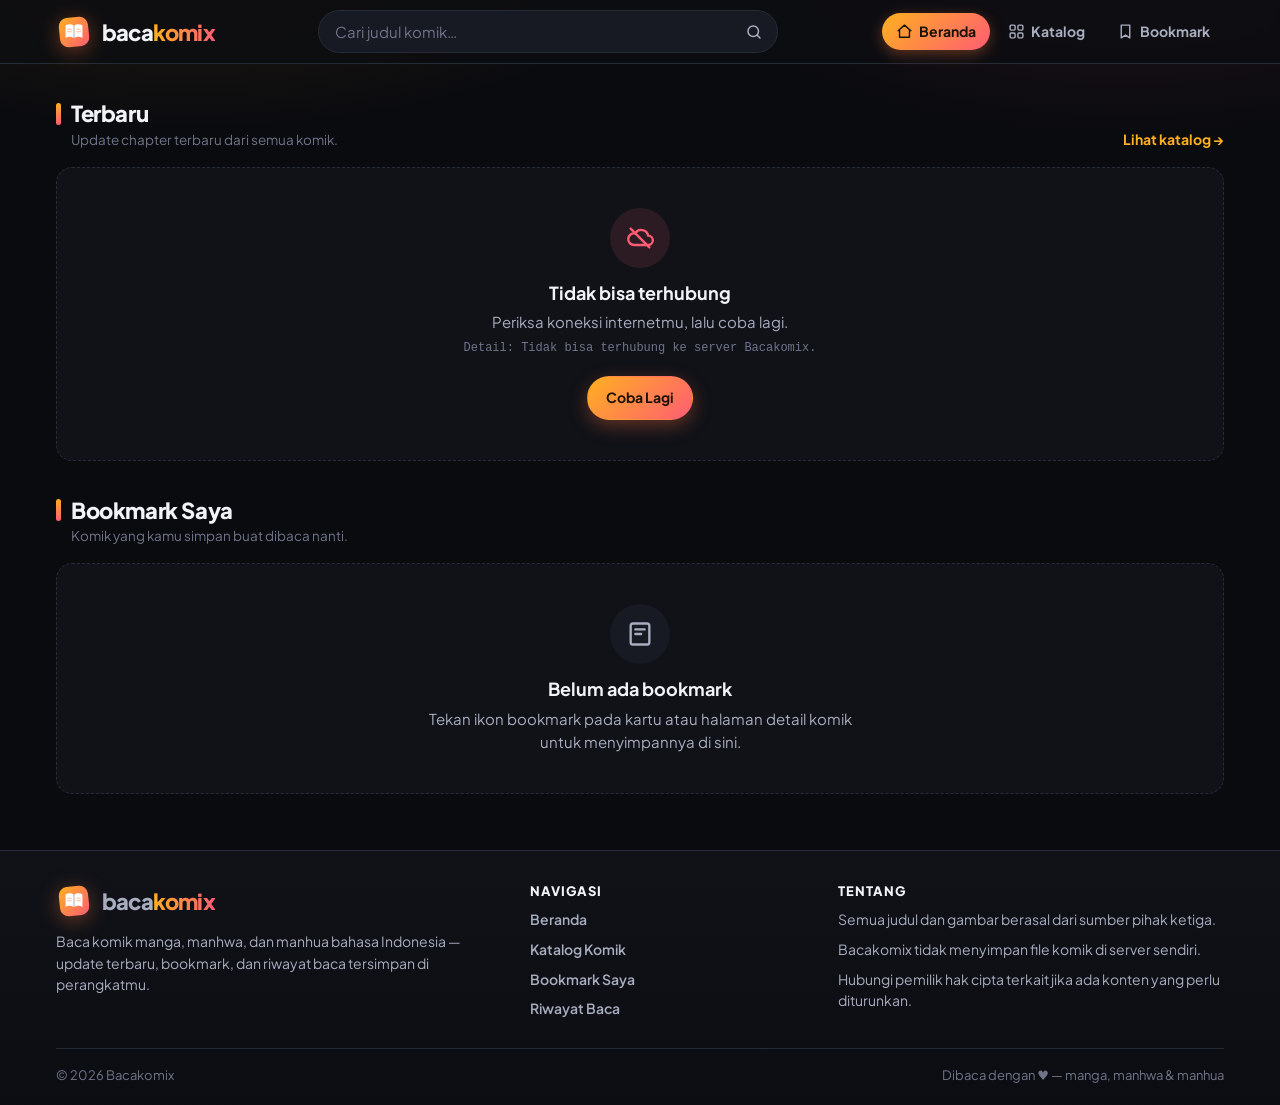
<file: index.html>
<!doctype html>
<html lang="id">
<head>
  <meta charset="utf-8">
  <meta name="viewport" content="width=device-width, initial-scale=1, viewport-fit=cover">
  <meta name="theme-color" content="#0a0b0f">
  <meta name="description" content="Bacakomix — baca komik manga, manhwa, dan manhua bahasa Indonesia terbaru.">
  <meta property="og:title" content="Bacakomix — Baca Komik Bahasa Indonesia">
  <meta property="og:description" content="Baca komik manga, manhwa, dan manhua bahasa Indonesia terbaru.">
  <meta property="og:type" content="website">
  <title>Bacakomix — Baca Komik Bahasa Indonesia</title>
  <link rel="icon" href="assets/img/favicon.svg" type="image/svg+xml">
  <link rel="preconnect" href="https://fonts.googleapis.com">
  <link rel="preconnect" href="https://fonts.gstatic.com" crossorigin>
  <link href="https://fonts.googleapis.com/css2?family=Plus+Jakarta+Sans:wght@400;600;700;800&display=swap" rel="stylesheet">
  <link rel="stylesheet" href="assets/css/style.css">
</head>
<body>
  <header id="site-header"></header>

  <main class="container">
    <section class="hero" id="hero" aria-label="Komik pilihan">
      <div class="hero-skeleton skeleton"></div>
    </section>

    <section class="section" id="continue-section" hidden>
      <div class="section-head">
        <h2 class="section-title">Lanjutkan Membaca</h2>
      </div>
      <div class="rail" id="continue-list"></div>
    </section>

    <section class="section" id="latest-section">
      <div class="section-head">
        <div>
          <h2 class="section-title">Terbaru</h2>
          <p class="section-sub">Update chapter terbaru dari semua komik.</p>
        </div>
        <a class="section-link" href="browse.html">Lihat katalog →</a>
      </div>
      <div class="grid" id="latest-grid" aria-live="polite"></div>
      <div class="load-more-wrap" id="load-more-wrap" hidden>
        <button type="button" class="btn btn-ghost" id="load-more">Muat Lebih</button>
      </div>
    </section>

    <section class="section" id="bookmark">
      <div class="section-head">
        <div>
          <h2 class="section-title">Bookmark Saya</h2>
          <p class="section-sub">Komik yang kamu simpan buat dibaca nanti.</p>
        </div>
        <a class="section-link" href="browse.html?tab=bookmark" id="bookmark-all" hidden>Lihat semua →</a>
      </div>
      <div id="bookmark-list"></div>
    </section>
  </main>

  <footer id="site-footer"></footer>

  <script src="assets/js/api.js"></script>
  <script src="assets/js/common.js"></script>
  <script src="assets/js/home.js"></script>
</body>
</html>
</file>
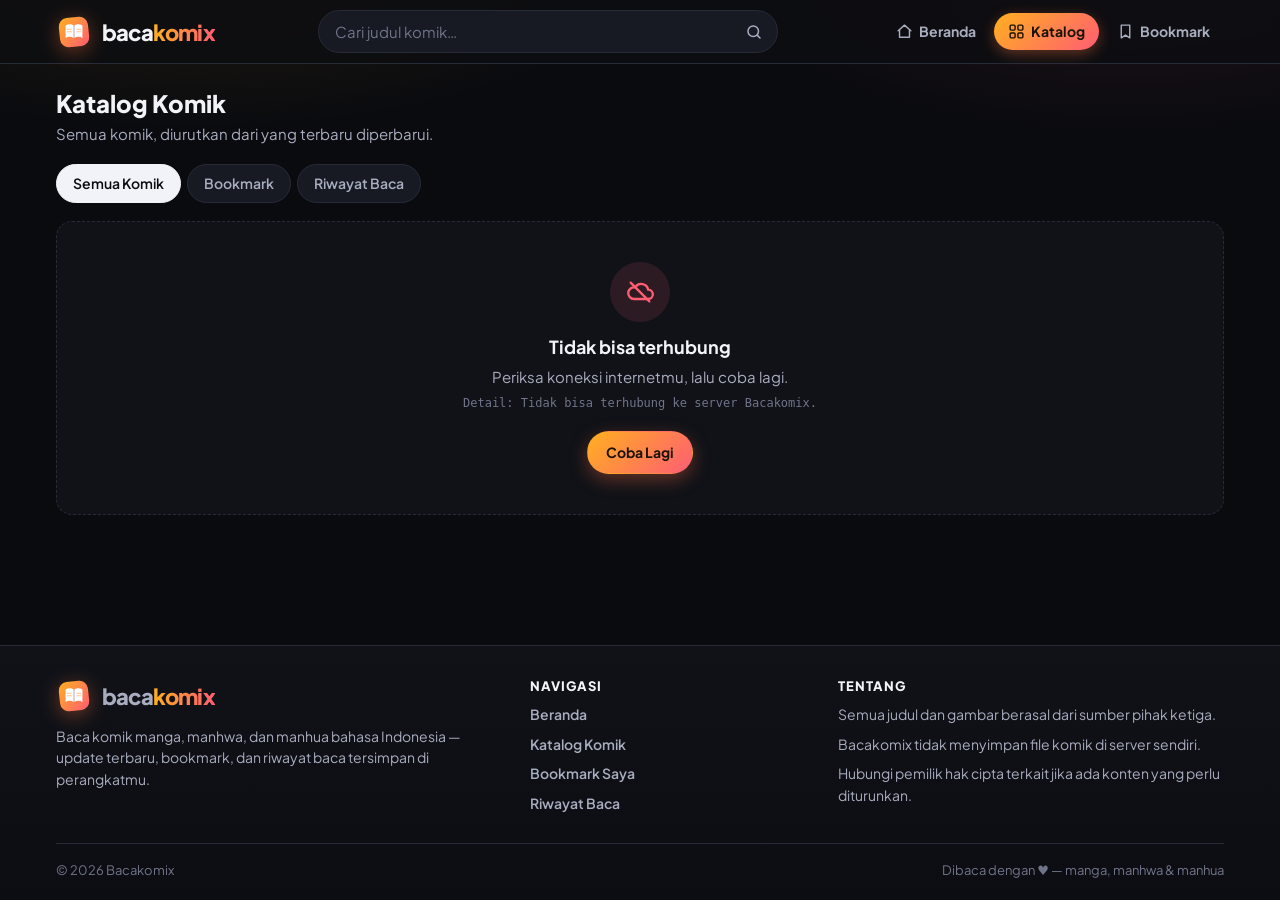
<file: browse.html>
<!doctype html>
<html lang="id">
<head>
  <meta charset="utf-8">
  <meta name="viewport" content="width=device-width, initial-scale=1, viewport-fit=cover">
  <meta name="theme-color" content="#0a0b0f">
  <meta name="description" content="Katalog komik Bacakomix — jelajahi dan cari manga, manhwa, dan manhua.">
  <title>Katalog — Bacakomix</title>
  <link rel="icon" href="assets/img/favicon.svg" type="image/svg+xml">
  <link rel="preconnect" href="https://fonts.googleapis.com">
  <link rel="preconnect" href="https://fonts.gstatic.com" crossorigin>
  <link href="https://fonts.googleapis.com/css2?family=Plus+Jakarta+Sans:wght@400;600;700;800&display=swap" rel="stylesheet">
  <link rel="stylesheet" href="assets/css/style.css">
</head>
<body>
  <header id="site-header"></header>

  <main class="container">
    <div class="page-head">
      <h1 id="page-title">Katalog Komik</h1>
      <p id="page-subtitle">Semua komik, diurutkan dari yang terbaru diperbarui.</p>
    </div>

    <nav class="tabs" id="tabs" aria-label="Tampilan katalog"></nav>

    <div class="grid" id="grid" aria-live="polite"></div>
    <div id="pagination"></div>
  </main>

  <footer id="site-footer"></footer>

  <script src="assets/js/api.js"></script>
  <script src="assets/js/common.js"></script>
  <script src="assets/js/browse.js"></script>
</body>
</html>
</file>
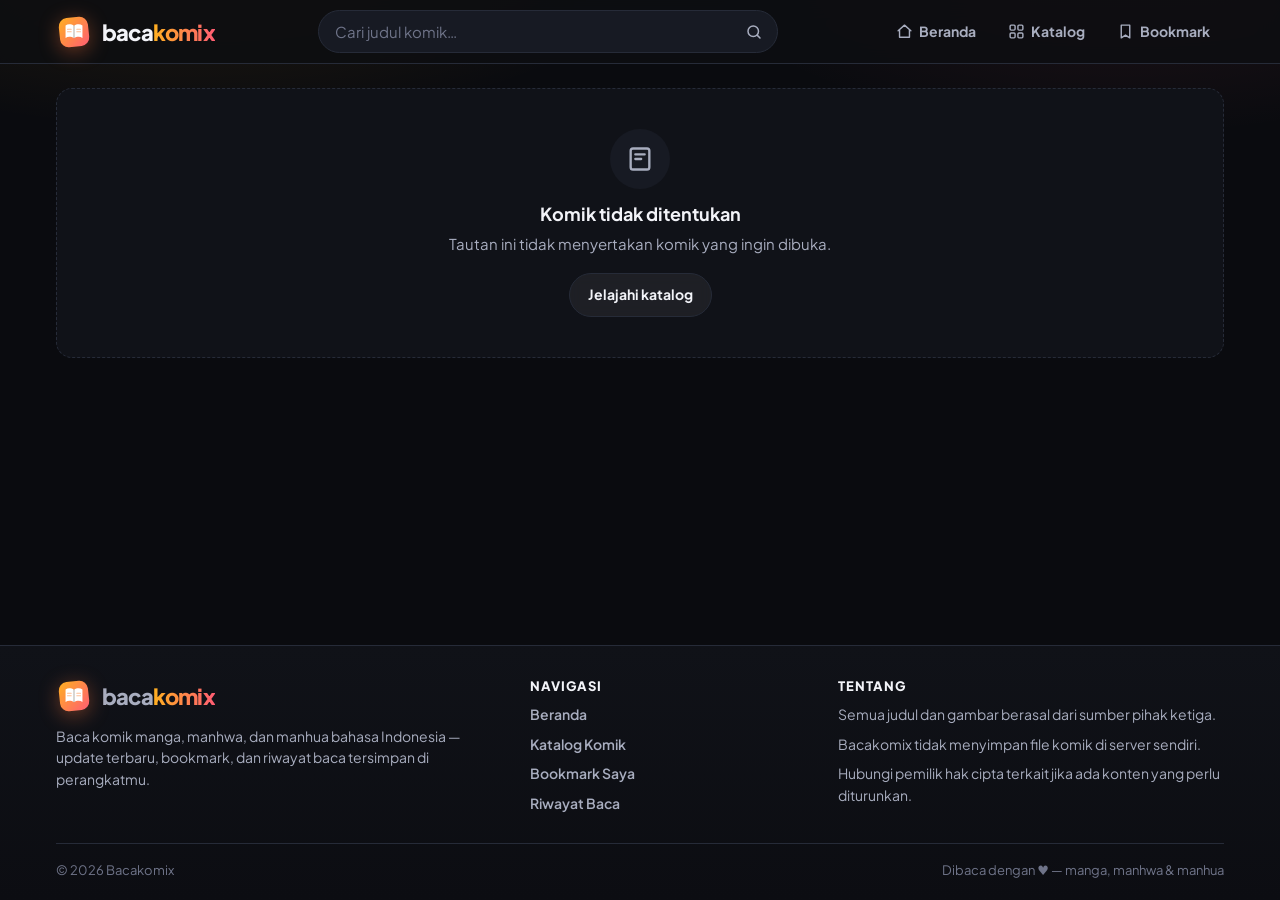
<file: detail.html>
<!doctype html>
<html lang="id">
<head>
  <meta charset="utf-8">
  <meta name="viewport" content="width=device-width, initial-scale=1, viewport-fit=cover">
  <meta name="theme-color" content="#0a0b0f">
  <title>Detail Komik — Bacakomix</title>
  <link rel="icon" href="assets/img/favicon.svg" type="image/svg+xml">
  <link rel="preconnect" href="https://fonts.googleapis.com">
  <link rel="preconnect" href="https://fonts.gstatic.com" crossorigin>
  <link href="https://fonts.googleapis.com/css2?family=Plus+Jakarta+Sans:wght@400;600;700;800&display=swap" rel="stylesheet">
  <link rel="stylesheet" href="assets/css/style.css">
</head>
<body>
  <header id="site-header"></header>

  <main>
    <div id="detail">
      <div class="container"><div class="loading-block"><div class="spinner"></div><span>Memuat detail komik…</span></div></div>
    </div>

    <div class="container" id="detail-body" hidden>
      <section class="section" aria-labelledby="synopsis-title">
        <div class="section-head"><h2 class="section-title" id="synopsis-title">Sinopsis</h2></div>
        <p class="synopsis clamped" id="synopsis"></p>
        <button type="button" class="link-btn" id="synopsis-toggle" hidden>Selengkapnya</button>
      </section>

      <section class="section" aria-labelledby="chapters-title">
        <div class="section-head">
          <h2 class="section-title" id="chapters-title">Daftar Chapter</h2>
          <span class="muted" id="chapter-count"></span>
        </div>
        <div class="chapter-tools" id="chapter-tools" hidden>
          <label class="sr-only" for="chapter-filter">Cari nomor chapter</label>
          <input type="search" class="chapter-filter" id="chapter-filter" placeholder="Cari nomor chapter…" inputmode="decimal">
          <button type="button" class="btn btn-ghost btn-sm" id="sort-toggle" aria-label="Ubah urutan chapter"></button>
        </div>
        <div id="chapters">
          <div class="loading-block"><div class="spinner"></div><span>Memuat daftar chapter…</span></div>
        </div>
      </section>
    </div>
  </main>

  <footer id="site-footer"></footer>

  <script src="assets/js/api.js"></script>
  <script src="assets/js/common.js"></script>
  <script src="assets/js/detail.js"></script>
</body>
</html>
</file>
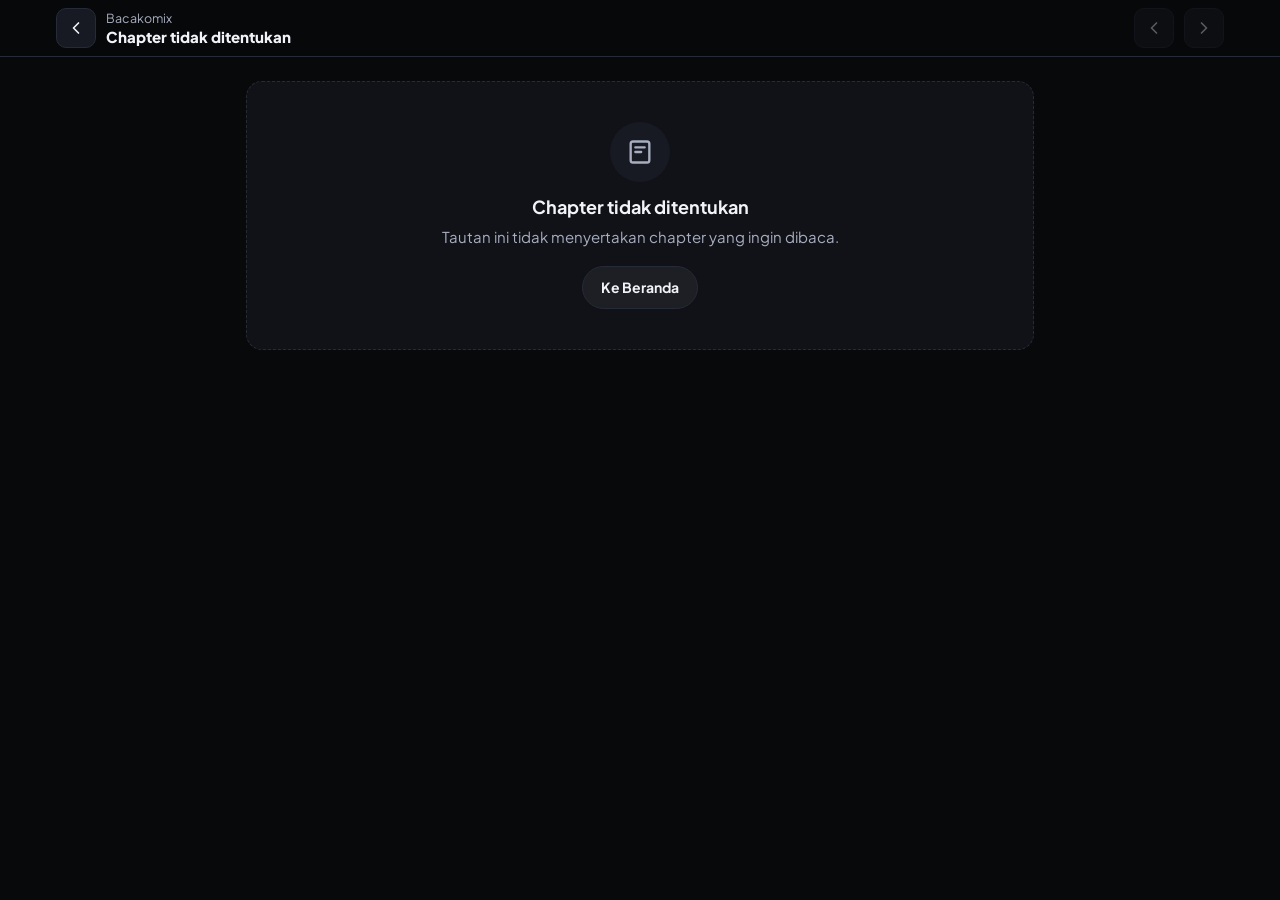
<file: reader.html>
<!doctype html>
<html lang="id">
<head>
  <meta charset="utf-8">
  <meta name="viewport" content="width=device-width, initial-scale=1, viewport-fit=cover">
  <meta name="theme-color" content="#0a0b0f">
  <title>Baca Komik — Bacakomix</title>
  <link rel="icon" href="assets/img/favicon.svg" type="image/svg+xml">
  <link rel="preconnect" href="https://fonts.googleapis.com">
  <link rel="preconnect" href="https://fonts.gstatic.com" crossorigin>
  <link href="https://fonts.googleapis.com/css2?family=Plus+Jakarta+Sans:wght@400;600;700;800&display=swap" rel="stylesheet">
  <link rel="stylesheet" href="assets/css/style.css">
</head>
<body class="reader-page">
  <header class="reader-bar" id="reader-bar">
    <div class="container reader-bar-inner">
      <a class="icon-btn" id="back-btn" href="index.html" aria-label="Kembali ke detail komik" title="Kembali ke detail">
        <svg viewBox="0 0 24 24" aria-hidden="true"><path d="m15 18-6-6 6-6"/></svg>
      </a>
      <div class="reader-titles">
        <a class="reader-manga" id="reader-manga" href="index.html">Bacakomix</a>
        <h1 class="reader-chapter" id="reader-chapter">Memuat chapter…</h1>
      </div>
      <label class="sr-only" for="chapter-select">Pilih chapter</label>
      <select class="reader-select" id="chapter-select" hidden></select>
      <a class="icon-btn disabled" id="prev-top" href="#" aria-label="Chapter sebelumnya" title="Chapter sebelumnya" aria-disabled="true">
        <svg viewBox="0 0 24 24" aria-hidden="true"><path d="m15 18-6-6 6-6"/></svg>
      </a>
      <a class="icon-btn disabled" id="next-top" href="#" aria-label="Chapter berikutnya" title="Chapter berikutnya" aria-disabled="true">
        <svg viewBox="0 0 24 24" aria-hidden="true"><path d="m9 18 6-6-6-6"/></svg>
      </a>
    </div>
    <div class="reader-progress" id="reader-progress"></div>
  </header>

  <main>
    <div class="reader-state" id="reader-state">
      <div class="loading-block"><div class="spinner"></div><span>Memuat halaman chapter…</span></div>
    </div>
    <div class="reader-pages" id="reader-pages" aria-label="Halaman komik"></div>

    <section class="reader-end" id="reader-end" hidden>
      <h2 id="end-title">Chapter selesai</h2>
      <p id="end-sub"></p>
      <div class="reader-nav">
        <a class="btn btn-ghost disabled" id="prev-bottom" href="#" aria-disabled="true">
          <svg viewBox="0 0 24 24" aria-hidden="true"><path d="m15 18-6-6 6-6"/></svg>Sebelumnya
        </a>
        <a class="btn btn-primary disabled" id="next-bottom" href="#" aria-disabled="true">
          Berikutnya<svg viewBox="0 0 24 24" aria-hidden="true"><path d="m9 18 6-6-6-6"/></svg>
        </a>
      </div>
      <div class="reader-nav">
        <label class="sr-only" for="chapter-select-bottom">Lompat ke chapter</label>
        <select class="reader-select reader-select-bottom" id="chapter-select-bottom" hidden></select>
        <a class="btn btn-ghost" id="detail-bottom" href="index.html">Kembali ke Detail Komik</a>
      </div>
    </section>
  </main>

  <button type="button" class="to-top" id="to-top" aria-label="Kembali ke atas">
    <svg viewBox="0 0 24 24" aria-hidden="true"><path d="m18 15-6-6-6 6"/></svg>
  </button>

  <script src="assets/js/api.js"></script>
  <script src="assets/js/common.js"></script>
  <script src="assets/js/reader.js"></script>
</body>
</html>
</file>
<file: assets/css/style.css>
/* =========================================================
   Bacakomix — stylesheet bersama
   Tema gelap, mobile-first.
   ========================================================= */

:root {
  --bg: #0a0b0f;
  --bg-2: #101218;
  --surface: #171a23;
  --surface-2: #20242f;
  --border: #262b38;
  --text: #f2f3f8;
  --text-2: #a8adbf;
  --muted: #6f7489;
  --accent: #ffb020;
  --accent-2: #ff5d73;
  --accent-grad: linear-gradient(135deg, #ffb020, #ff5d73);
  --accent-ink: #1a1203;
  --teal: #36d6b5;
  --violet: #8c7cff;
  --radius: 16px;
  --radius-sm: 10px;
  --shadow: 0 10px 30px rgba(0, 0, 0, .35);
  --shadow-lg: 0 18px 44px rgba(0, 0, 0, .45);
  --header-h: 64px;
  --font: "Plus Jakarta Sans", system-ui, -apple-system, "Segoe UI", Roboto, "Helvetica Neue", Arial, "Noto Sans", sans-serif;
}

*, *::before, *::after { box-sizing: border-box; }
[hidden] { display: none !important; }

html { -webkit-text-size-adjust: 100%; scroll-behavior: smooth; }

body {
  margin: 0;
  min-height: 100vh;
  display: flex;
  flex-direction: column;
  background:
    radial-gradient(720px 300px at 15% -80px, rgba(255, 176, 32, .12), transparent 70%),
    radial-gradient(640px 280px at 88% -60px, rgba(255, 93, 115, .10), transparent 70%),
    var(--bg);
  color: var(--text);
  font-family: var(--font);
  font-size: 15px;
  line-height: 1.55;
  -webkit-font-smoothing: antialiased;
}

main { flex: 1; }

a { color: inherit; text-decoration: none; }
img { max-width: 100%; display: block; }
button { font: inherit; color: inherit; }
h1, h2, h3 { line-height: 1.25; margin: 0; }

svg { width: 1em; height: 1em; fill: none; stroke: currentColor; stroke-width: 2; stroke-linecap: round; stroke-linejoin: round; flex-shrink: 0; }

:focus-visible { outline: 2px solid var(--accent); outline-offset: 2px; }

.sr-only {
  position: absolute; width: 1px; height: 1px; padding: 0; margin: -1px;
  overflow: hidden; clip: rect(0, 0, 0, 0); white-space: nowrap; border: 0;
}

.container { width: 100%; max-width: 1200px; margin: 0 auto; padding: 0 16px; }
.muted { color: var(--muted); }

/* ---------------- Header ---------------- */

.site-header {
  position: sticky; top: 0; z-index: 50;
  background: rgba(13, 14, 18, .88);
  backdrop-filter: saturate(160%) blur(12px);
  -webkit-backdrop-filter: saturate(160%) blur(12px);
  border-bottom: 1px solid var(--border);
}

.header-inner {
  display: grid;
  grid-template-columns: auto 1fr;
  grid-template-areas: "logo nav" "search search";
  align-items: center;
  gap: 10px 12px;
  padding-top: 10px; padding-bottom: 10px;
}

.logo { grid-area: logo; display: inline-flex; align-items: center; gap: 10px; }
.logo-img { width: 36px; height: 36px; display: block; filter: drop-shadow(0 4px 10px rgba(255, 120, 60, .4)); transition: transform .2s; }
.logo:hover .logo-img { transform: rotate(-6deg) scale(1.06); }
.logo-mark {
  display: grid; place-items: center;
  width: 32px; height: 32px; border-radius: 9px;
  background: linear-gradient(135deg, var(--accent), var(--accent-2));
  color: var(--accent-ink); font-weight: 900; font-size: 18px;
  transform: rotate(-6deg);
  box-shadow: 0 4px 14px rgba(255, 120, 60, .35);
}
.logo-text { font-size: 22px; font-weight: 800; letter-spacing: -.8px; }
.logo-text b {
  font-weight: 800;
  background: linear-gradient(90deg, var(--accent), var(--accent-2));
  -webkit-background-clip: text; background-clip: text; color: transparent;
}
.logo-text.small { font-size: 18px; }

.search-form {
  grid-area: search;
  display: flex; align-items: center;
  background: var(--surface); border: 1px solid var(--border);
  border-radius: 999px; overflow: hidden;
  transition: border-color .15s;
}
.search-form:focus-within { border-color: var(--accent); }
.search-form input {
  flex: 1; min-width: 0;
  background: transparent; border: 0; outline: 0;
  color: var(--text); font: inherit;
  padding: 9px 4px 9px 16px;
}
.search-form input::placeholder { color: var(--muted); }
.search-form input::-webkit-search-cancel-button { filter: invert(.7); }
.search-form button {
  border: 0; background: transparent; cursor: pointer;
  padding: 0 14px; height: 40px; display: grid; place-items: center;
  color: var(--text-2); font-size: 18px;
}
.search-form button:hover { color: var(--accent); }

.main-nav { grid-area: nav; display: flex; justify-content: flex-end; gap: 4px; }
.main-nav a {
  display: inline-flex; align-items: center; gap: 6px;
  padding: 8px 12px; border-radius: 999px;
  color: var(--text-2); font-weight: 700; font-size: 14px;
  transition: background .15s, color .15s;
}
.main-nav a svg { font-size: 17px; }
.main-nav a:hover { color: var(--text); background: var(--surface); }
.main-nav a.active { color: var(--accent-ink); background: var(--accent-grad); box-shadow: 0 4px 14px rgba(255, 120, 60, .35); }
@media (max-width: 559px) {
  .main-nav a span { display: none; }
  .main-nav a { padding: 8px 10px; }
}

@media (min-width: 760px) {
  .header-inner { grid-template-columns: auto 1fr auto; grid-template-areas: "logo search nav"; gap: 20px; }
  .search-form { max-width: 460px; width: 100%; justify-self: center; }
  .main-nav a { padding: 8px 14px; }
}

/* ---------------- Footer ---------------- */

.site-footer { margin-top: 56px; border-top: 1px solid var(--border); background: linear-gradient(180deg, var(--bg-2), #0c0d12); }
.footer-inner { padding-top: 32px; padding-bottom: 20px; color: var(--text-2); font-size: 14px; }
.footer-inner p { margin: 6px 0 0; }
.footer-grid { display: grid; gap: 24px; grid-template-columns: 1fr; }
.footer-brand .logo { margin-bottom: 4px; }
.footer-brand p { max-width: 420px; }
.footer-col h3 { margin: 0 0 10px; font-size: 13px; font-weight: 800; letter-spacing: 1px; text-transform: uppercase; color: var(--text); }
.footer-col ul { list-style: none; margin: 0; padding: 0; display: grid; gap: 8px; }
.footer-col a { color: var(--text-2); font-weight: 600; }
.footer-col a:hover { color: var(--accent); }
.footer-bottom {
  margin-top: 28px; padding-top: 16px; border-top: 1px solid var(--border);
  display: flex; flex-wrap: wrap; gap: 6px 16px; justify-content: space-between;
  color: var(--muted); font-size: 13px;
}
@media (min-width: 760px) {
  .footer-grid { grid-template-columns: 1.6fr 1fr 1.4fr; gap: 32px; }
}

/* ---------------- Tombol ---------------- */

.btn {
  display: inline-flex; align-items: center; justify-content: center; gap: 8px;
  padding: 10px 18px; border-radius: 999px;
  border: 1px solid transparent; cursor: pointer;
  font-weight: 700; font-size: 14px; white-space: nowrap;
  transition: transform .12s, background .15s, border-color .15s, opacity .15s;
}
.btn:active { transform: scale(.97); }
.btn svg { font-size: 18px; }
.btn-primary { background: var(--accent-grad); color: var(--accent-ink); box-shadow: 0 6px 18px rgba(255, 110, 60, .35); }
.btn-primary:hover { filter: brightness(1.07); }
.btn-ghost { background: rgba(255, 255, 255, .06); border-color: var(--border); color: var(--text); backdrop-filter: blur(6px); }
.btn-ghost:hover { border-color: var(--text-2); background: rgba(255, 255, 255, .1); }
.btn[disabled], .btn.disabled { opacity: .45; pointer-events: none; }
.btn-sm { padding: 7px 12px; font-size: 13px; }

/* ---------------- Section ---------------- */

.section { margin-top: 36px; }
.section-head {
  display: flex; align-items: flex-end; justify-content: space-between; gap: 12px;
  margin-bottom: 16px;
}
.section-title { font-size: 22px; font-weight: 800; letter-spacing: -.4px; display: flex; align-items: center; gap: 10px; }
.section-title::before {
  content: ""; width: 5px; height: 22px; border-radius: 3px;
  background: linear-gradient(180deg, var(--accent), var(--accent-2));
}
.section-sub { margin: 2px 0 0 15px; color: var(--muted); font-size: 13.5px; }
.section-link { color: var(--accent); font-weight: 700; font-size: 14px; display: inline-flex; align-items: center; gap: 4px; white-space: nowrap; }
.section-link:hover { text-decoration: underline; }

.page-head { margin: 24px 0 18px; }
.page-head h1 { font-size: 24px; font-weight: 800; }
.page-head p { margin: 4px 0 0; color: var(--text-2); }

/* ---------------- Tabs ---------------- */

.tabs { display: flex; gap: 6px; margin-bottom: 18px; overflow-x: auto; scrollbar-width: none; }
.tabs::-webkit-scrollbar { display: none; }
.tab {
  padding: 8px 16px; border-radius: 999px; white-space: nowrap;
  background: var(--surface); border: 1px solid var(--border);
  color: var(--text-2); font-weight: 600; font-size: 14px;
}
.tab:hover { color: var(--text); }
.tab.active { background: var(--text); color: var(--bg); border-color: var(--text); }
.tab .count {
  display: inline-block; min-width: 20px; margin-left: 6px; padding: 0 6px;
  border-radius: 999px; background: var(--accent); color: var(--accent-ink); font-size: 12px; text-align: center;
}

/* ---------------- Grid kartu ---------------- */

.grid {
  display: grid;
  grid-template-columns: repeat(2, minmax(0, 1fr));
  gap: 14px 12px;
}
@media (min-width: 560px) { .grid { grid-template-columns: repeat(3, minmax(0, 1fr)); } }
@media (min-width: 860px) { .grid { grid-template-columns: repeat(4, minmax(0, 1fr)); gap: 20px 16px; } }
@media (min-width: 1100px) { .grid { grid-template-columns: repeat(6, minmax(0, 1fr)); } }
.grid > .state { grid-column: 1 / -1; }

.card { position: relative; min-width: 0; transition: transform .25s ease; }
.card:hover { transform: translateY(-5px); }
.card-link { display: block; }
.card-cover {
  position: relative; aspect-ratio: 3 / 4.2;
  border-radius: var(--radius); overflow: hidden;
  background: var(--surface);
  box-shadow: 0 6px 18px rgba(0, 0, 0, .3);
  transition: box-shadow .25s ease;
}
.card:hover .card-cover { box-shadow: 0 16px 34px rgba(0, 0, 0, .5), 0 0 0 1px rgba(255, 176, 32, .35); }
.card-cover img {
  width: 100%; height: 100%; object-fit: cover;
  transition: transform .4s ease;
}
.card-link:hover .card-cover img { transform: scale(1.07); }
.card-cover::after {
  content: ""; position: absolute; inset: auto 0 0 0; height: 46%;
  background: linear-gradient(transparent, rgba(0, 0, 0, .6)); pointer-events: none;
}
.card-body { padding: 10px 2px 0; }
.card-title {
  font-size: 15px; font-weight: 700; letter-spacing: -.2px;
  display: -webkit-box; -webkit-line-clamp: 2; -webkit-box-orient: vertical; overflow: hidden;
  min-height: 2.5em;
}
.card-link:hover .card-title { color: var(--accent); }
.card-meta { display: flex; gap: 10px; margin-top: 4px; color: var(--text-2); font-size: 12.5px; }
.card-meta span { display: inline-flex; align-items: center; gap: 4px; }
.card-meta .rating svg { color: var(--accent); fill: var(--accent); }
.card-sub { color: var(--text-2); font-size: 12.5px; margin-top: 2px; }

.badge {
  position: absolute; z-index: 1;
  padding: 4px 9px; border-radius: 7px;
  font-size: 11px; font-weight: 800; letter-spacing: .4px; text-transform: uppercase;
  box-shadow: 0 2px 8px rgba(0, 0, 0, .35);
}
.badge-type { top: 8px; left: 8px; background: var(--violet); color: #fff; }
.badge-type.type-manga { background: var(--accent-2); }
.badge-type.type-manhwa { background: var(--violet); }
.badge-type.type-manhua { background: var(--teal); color: #06231d; }
.badge-status { bottom: 8px; left: 8px; background: rgba(0, 0, 0, .65); color: #fff; z-index: 2; }

.bookmark-btn {
  display: inline-flex; align-items: center; justify-content: center; gap: 6px;
  border: 1px solid var(--border); background: var(--surface); color: var(--text);
  cursor: pointer; transition: background .15s, color .15s, transform .12s;
}
.bookmark-btn:active { transform: scale(.92); }
.bookmark-btn.is-active svg { fill: currentColor; }
.card-bookmark {
  position: absolute; top: 8px; right: 8px; z-index: 3;
  width: 34px; height: 34px; border-radius: 50%;
  background: rgba(13, 14, 18, .72); border-color: rgba(255, 255, 255, .12);
  font-size: 16px;
}
.card-bookmark:hover { background: rgba(13, 14, 18, .92); }
.card-bookmark.is-active { color: var(--accent); }

/* Skeleton */
.skeleton {
  background: linear-gradient(90deg, var(--surface) 0%, var(--surface-2) 50%, var(--surface) 100%);
  background-size: 200% 100%;
  animation: shimmer 1.3s infinite linear;
}
.skeleton-card .card-cover { box-shadow: none; }
.skeleton.line { height: 12px; border-radius: 6px; margin-top: 8px; }
.skeleton.line.short { width: 55%; }
@keyframes shimmer { from { background-position: 200% 0; } to { background-position: -200% 0; } }
@media (prefers-reduced-motion: reduce) {
  .skeleton, .spinner { animation: none !important; }
  html { scroll-behavior: auto; }
}

/* ---------------- State ---------------- */

.state {
  text-align: center;
  padding: 40px 20px;
  background: var(--bg-2);
  border: 1px dashed var(--border);
  border-radius: var(--radius);
}
.state-icon {
  width: 60px; height: 60px; margin: 0 auto 14px;
  display: grid; place-items: center; border-radius: 50%;
  background: var(--surface); color: var(--text-2); font-size: 28px;
}
.state-error .state-icon { color: var(--accent-2); background: rgba(255, 93, 115, .12); }
.state h3 { font-size: 18px; }
.state p { margin: 6px auto 0; max-width: 440px; color: var(--text-2); }
.state .state-detail { font-size: 12px; color: var(--muted); font-family: ui-monospace, monospace; }
.state-actions { display: flex; justify-content: center; gap: 10px; flex-wrap: wrap; margin-top: 18px; }
.state-actions:empty { display: none; }

.spinner {
  width: 34px; height: 34px; border-radius: 50%;
  border: 3px solid var(--surface-2); border-top-color: var(--accent);
  animation: spin .8s linear infinite;
}
@keyframes spin { to { transform: rotate(360deg); } }
.loading-block { display: grid; place-items: center; gap: 12px; padding: 60px 0; color: var(--text-2); }

/* ---------------- Pagination ---------------- */

.pagination { display: flex; justify-content: center; align-items: center; gap: 6px; margin: 28px 0 8px; flex-wrap: wrap; }
.page-btn {
  min-width: 40px; height: 40px; padding: 0 10px;
  display: inline-grid; place-items: center;
  border-radius: 10px; border: 1px solid var(--border);
  background: var(--surface); color: var(--text); font-weight: 700;
}
a.page-btn:hover { border-color: var(--accent); color: var(--accent); }
.page-btn.current { background: var(--accent); color: var(--accent-ink); border-color: var(--accent); }
.page-btn.disabled { opacity: .35; }
.page-btn svg { font-size: 18px; }
.page-gap { color: var(--muted); padding: 0 2px; }

.load-more-wrap { display: flex; justify-content: center; margin-top: 24px; }

/* ---------------- Hero (beranda) ---------------- */

.hero { margin-top: 20px; position: relative; }
.hero-slide {
  position: relative; overflow: hidden;
  border-radius: 24px; border: 1px solid var(--border);
  background: var(--surface); min-height: 300px;
  box-shadow: var(--shadow-lg);
}
.hero-bg {
  position: absolute; inset: 0;
  background-size: cover; background-position: center 20%;
  filter: blur(24px) brightness(.5) saturate(1.4);
  transform: scale(1.25);
}
.hero-bg::after { content: ""; position: absolute; inset: 0; background: linear-gradient(90deg, rgba(10,11,15,.94) 8%, rgba(10,11,15,.55) 55%, rgba(10,11,15,.15)); }
.hero-content {
  position: relative; z-index: 1;
  display: flex; gap: 18px; align-items: flex-end;
  padding: 24px;
}
.hero-cover {
  width: 120px; flex-shrink: 0;
  aspect-ratio: 3 / 4.2; border-radius: 14px; overflow: hidden;
  box-shadow: 0 16px 40px rgba(0, 0, 0, .55), 0 0 0 1px rgba(255, 255, 255, .12); background: var(--surface-2);
}
.hero-cover img { width: 100%; height: 100%; object-fit: cover; }
.hero-text { min-width: 0; }
.hero-kicker {
  display: inline-flex; align-items: center; gap: 6px;
  padding: 4px 10px; border-radius: 999px;
  background: rgba(255, 176, 32, .14); border: 1px solid rgba(255, 176, 32, .35);
  font-size: 11.5px; font-weight: 800; letter-spacing: 1.2px; text-transform: uppercase;
  color: var(--accent);
}
.hero-title {
  font-size: clamp(24px, 4.5vw, 40px); font-weight: 800; letter-spacing: -.8px; line-height: 1.1; margin-top: 10px;
  display: -webkit-box; -webkit-line-clamp: 2; -webkit-box-orient: vertical; overflow: hidden;
}
.hero-title a:hover { color: var(--accent); }
.hero-meta { display: flex; flex-wrap: wrap; gap: 6px; margin-top: 12px; color: var(--text-2); font-size: 13px; }
.hero-meta .pill {
  display: inline-flex; align-items: center; gap: 5px;
  padding: 4px 11px; border-radius: 999px;
  background: rgba(255, 255, 255, .08); border: 1px solid rgba(255, 255, 255, .1);
  font-weight: 700; font-size: 12.5px; color: var(--text);
}
.hero-meta .pill svg { font-size: 14px; }
.hero-meta .rating svg { color: var(--accent); fill: var(--accent); }
.hero-synopsis {
  display: none; margin: 12px 0 0; color: var(--text-2);
  -webkit-line-clamp: 3; -webkit-box-orient: vertical; overflow: hidden;
}
.hero-actions { display: flex; gap: 10px; margin-top: 18px; flex-wrap: wrap; }
.hero-actions .btn { padding: 12px 22px; font-size: 15px; }
.hero-arrow {
  position: absolute; top: 50%; z-index: 2; transform: translateY(-50%);
  width: 42px; height: 42px; border-radius: 50%;
  display: none; place-items: center; cursor: pointer;
  background: rgba(10, 11, 15, .55); border: 1px solid rgba(255, 255, 255, .16);
  color: var(--text); font-size: 22px; backdrop-filter: blur(6px);
  transition: background .15s, border-color .15s;
}
.hero-arrow:hover { background: rgba(255, 176, 32, .9); color: var(--accent-ink); border-color: transparent; }
.hero-arrow.prev { left: 14px; }
.hero-arrow.next { right: 14px; }
.hero-dots { display: flex; justify-content: center; gap: 6px; margin-top: 14px; }
.hero-dots button {
  width: 8px; height: 8px; padding: 0; border-radius: 999px; border: 0;
  background: var(--surface-2); cursor: pointer; transition: width .2s, background .2s;
}
.hero-dots button.active { width: 24px; background: var(--accent); }
.hero-skeleton { min-height: 260px; border-radius: 20px; }

@media (min-width: 760px) {
  .hero-slide { min-height: 380px; }
  .hero-content { padding: 40px; gap: 30px; align-items: center; min-height: 380px; }
  .hero-cover { width: 200px; }
  .hero-synopsis { display: -webkit-box; max-width: 640px; }
  .hero-arrow { display: grid; }
}

/* ---------------- Rail horizontal (lanjutkan membaca / bookmark) ---------------- */

.rail {
  display: grid; grid-auto-flow: column; grid-auto-columns: 132px;
  gap: 12px; overflow-x: auto; padding-bottom: 6px;
  scroll-snap-type: x mandatory; scrollbar-width: thin;
}
.rail > * { scroll-snap-align: start; }
@media (min-width: 760px) { .rail { grid-auto-columns: 160px; } }

.history-card .progress-chip {
  position: absolute; bottom: 8px; left: 8px; right: 8px; z-index: 2;
  padding: 4px 8px; border-radius: 6px;
  background: rgba(0, 0, 0, .7); color: #fff;
  font-size: 11.5px; font-weight: 700; text-align: center;
  white-space: nowrap; overflow: hidden; text-overflow: ellipsis;
}
.remove-btn {
  position: absolute; top: 8px; right: 8px; z-index: 3;
  width: 28px; height: 28px; border-radius: 50%;
  display: grid; place-items: center; cursor: pointer;
  border: 1px solid rgba(255, 255, 255, .12); background: rgba(13, 14, 18, .72); color: var(--text);
  font-size: 14px;
}
.remove-btn:hover { color: var(--accent-2); }

/* ---------------- Detail ---------------- */

.detail-hero { position: relative; overflow: hidden; border-bottom: 1px solid var(--border); }
.detail-hero .hero-bg { filter: blur(30px) brightness(.35) saturate(1.2); }
.detail-hero .hero-bg::after { background: linear-gradient(180deg, rgba(13,14,18,.4), var(--bg)); }
.detail-inner {
  position: relative; z-index: 1;
  display: grid; gap: 18px;
  grid-template-columns: 1fr;
  padding-top: 22px; padding-bottom: 26px;
}
.detail-cover {
  width: 180px; margin: 0 auto;
  aspect-ratio: 3 / 4.2; border-radius: var(--radius); overflow: hidden;
  background: var(--surface);
  box-shadow: 0 20px 50px rgba(0, 0, 0, .55), 0 0 0 1px rgba(255, 255, 255, .1), 0 0 60px rgba(255, 176, 32, .12);
}
.detail-cover img { width: 100%; height: 100%; object-fit: cover; }
.detail-info { min-width: 0; text-align: center; }
.detail-title { font-size: 24px; font-weight: 900; }
.detail-alt { margin-top: 4px; color: var(--text-2); font-size: 13.5px; }
.detail-stats {
  display: grid; grid-template-columns: repeat(4, minmax(0, 1fr)); gap: 8px;
  margin: 16px 0 0;
}
.stat {
  background: rgba(25, 28, 37, .8); border: 1px solid var(--border);
  border-radius: var(--radius-sm); padding: 8px 6px; min-width: 0;
}
.stat dt { font-size: 11px; text-transform: uppercase; letter-spacing: .5px; color: var(--muted); font-weight: 700; }
.stat dd { margin: 2px 0 0; font-weight: 800; font-size: 14px; display: flex; align-items: center; justify-content: center; gap: 4px; overflow: hidden; text-overflow: ellipsis; white-space: nowrap; }
.stat dd svg { color: var(--accent); fill: var(--accent); }
.genres { display: flex; flex-wrap: wrap; gap: 6px; margin-top: 14px; justify-content: center; }
.chip {
  padding: 4px 11px; border-radius: 999px;
  background: var(--surface); border: 1px solid var(--border);
  font-size: 12.5px; font-weight: 600; color: var(--text-2);
}
.detail-author { margin-top: 12px; color: var(--text-2); font-size: 14px; }
.detail-author b { color: var(--text); }
.detail-actions { display: flex; flex-wrap: wrap; gap: 8px; margin-top: 18px; justify-content: center; }
.detail-actions .bookmark-btn { padding: 10px 16px; border-radius: 999px; font-weight: 700; font-size: 14px; }
.detail-actions .bookmark-btn svg { font-size: 18px; }
.detail-actions .bookmark-btn.is-active { color: var(--accent); border-color: var(--accent); }
.continue-note { margin-top: 10px; font-size: 13px; color: var(--text-2); }

.synopsis { color: var(--text-2); white-space: pre-line; margin: 0; }
.synopsis.clamped { display: -webkit-box; -webkit-line-clamp: 4; -webkit-box-orient: vertical; overflow: hidden; }
.link-btn { background: none; border: 0; padding: 0; margin-top: 6px; color: var(--accent); font-weight: 700; cursor: pointer; }

@media (min-width: 760px) {
  .detail-inner { grid-template-columns: 220px 1fr; gap: 32px; padding-top: 36px; padding-bottom: 36px; align-items: end; }
  .detail-cover { width: 100%; margin: 0; }
  .detail-info { text-align: left; }
  .detail-title { font-size: 34px; }
  .detail-stats { max-width: 520px; }
  .genres, .detail-actions { justify-content: flex-start; }
}

/* Daftar chapter */
.chapter-tools { display: flex; align-items: center; gap: 8px; flex-wrap: wrap; margin-bottom: 12px; }
.chapter-filter {
  flex: 1; min-width: 160px;
  background: var(--surface); border: 1px solid var(--border); border-radius: 999px;
  color: var(--text); font: inherit; padding: 8px 14px; outline: 0;
}
.chapter-filter:focus { border-color: var(--accent); }
.chapter-list {
  list-style: none; margin: 0; padding: 0;
  display: grid; grid-template-columns: 1fr; gap: 8px;
  max-height: 640px; overflow-y: auto; padding-right: 4px;
}
@media (min-width: 760px) { .chapter-list { grid-template-columns: 1fr 1fr; } }
.chapter-item a {
  display: flex; align-items: center; justify-content: space-between; gap: 12px;
  padding: 13px 15px; border-radius: var(--radius-sm);
  background: var(--surface); border: 1px solid var(--border);
  transition: border-color .15s, background .15s, transform .15s;
}
.chapter-item a:hover { border-color: var(--accent); background: var(--surface-2); transform: translateX(3px); }
.chapter-item.is-read a { opacity: .6; }
.chapter-item.is-current a { border-color: var(--teal); opacity: 1; }
.chapter-name { font-weight: 700; min-width: 0; overflow: hidden; text-overflow: ellipsis; white-space: nowrap; }
.chapter-date { color: var(--muted); font-size: 12.5px; white-space: nowrap; }
.chapter-tag { font-size: 11px; font-weight: 800; color: var(--teal); margin-left: 6px; }

/* ---------------- Reader ---------------- */

body.reader-page { background: #08090b; }
.reader-bar {
  position: sticky; top: 0; z-index: 60;
  background: rgba(8, 9, 11, .92);
  backdrop-filter: blur(10px); -webkit-backdrop-filter: blur(10px);
  border-bottom: 1px solid var(--border);
  transition: transform .25s ease;
}
.reader-bar.hidden { transform: translateY(-100%); }
.reader-bar-inner { display: flex; align-items: center; gap: 10px; height: 56px; }
.icon-btn {
  width: 40px; height: 40px; flex-shrink: 0;
  display: grid; place-items: center; border-radius: 10px;
  background: var(--surface); border: 1px solid var(--border); cursor: pointer; font-size: 20px;
}
.icon-btn:hover { border-color: var(--accent); color: var(--accent); }
.icon-btn.disabled, .icon-btn[disabled] { opacity: .35; pointer-events: none; }
.reader-titles { flex: 1; min-width: 0; }
.reader-manga { font-size: 12.5px; color: var(--text-2); white-space: nowrap; overflow: hidden; text-overflow: ellipsis; display: block; }
.reader-manga:hover { color: var(--accent); }
.reader-chapter { font-size: 15px; font-weight: 800; white-space: nowrap; overflow: hidden; text-overflow: ellipsis; }
.reader-select {
  max-width: 150px; background: var(--surface); color: var(--text);
  border: 1px solid var(--border); border-radius: 10px; padding: 8px; font: inherit; font-size: 13px;
}
.reader-progress { position: absolute; left: 0; bottom: -1px; height: 3px; background: var(--accent-grad); width: 0; transition: width .1s; }
.reader-select-bottom { max-width: 240px; flex: 1; padding: 10px 12px; border-radius: 999px; }
@media (max-width: 519px) {
  .reader-bar .reader-select { display: none; }
}

.reader-pages { max-width: 820px; margin: 0 auto; padding: 0; }
.reader-page-item { position: relative; background: #0f1014; min-height: 60vh; }
.reader-page-item.loaded { min-height: 0; background: transparent; }
.reader-page-item img { width: 100%; height: auto; margin: 0 auto; opacity: 0; transition: opacity .25s; }
.reader-page-item.loaded img { opacity: 1; }
.page-loader {
  position: absolute; inset: 0; display: grid; place-items: center; align-content: center; gap: 10px;
  color: var(--muted); font-size: 13px;
}
.reader-page-item.loaded .page-loader { display: none; }
.reader-page-item.failed { min-height: 220px; }
.reader-page-item.failed img { display: none; }
.page-error { display: none; position: absolute; inset: 0; place-items: center; align-content: center; gap: 10px; text-align: center; color: var(--text-2); padding: 20px; }
.reader-page-item.failed .page-error { display: grid; }
.reader-page-item.failed .page-loader { display: none; }

.reader-end { max-width: 820px; margin: 0 auto; padding: 28px 16px 40px; text-align: center; }
.reader-end h2 { font-size: 18px; }
.reader-end p { color: var(--text-2); margin: 6px 0 0; }
.reader-nav { display: flex; gap: 10px; justify-content: center; flex-wrap: wrap; margin-top: 18px; }
.reader-nav .btn { flex: 1; max-width: 240px; }
.reader-state { max-width: 820px; margin: 24px auto; padding: 0 16px; }

.to-top {
  position: fixed; right: 16px; bottom: 20px; z-index: 55;
  width: 44px; height: 44px; border-radius: 50%;
  display: grid; place-items: center; cursor: pointer;
  background: var(--accent); color: var(--accent-ink); border: 0; font-size: 22px;
  box-shadow: var(--shadow);
  opacity: 0; transform: translateY(12px); pointer-events: none; transition: opacity .2s, transform .2s;
}
.to-top.show { opacity: 1; transform: none; pointer-events: auto; }

/* ---------------- Toast ---------------- */

.toast {
  position: fixed; left: 50%; bottom: 24px; z-index: 100;
  transform: translate(-50%, 20px); opacity: 0; pointer-events: none;
  max-width: calc(100% - 32px);
  background: var(--text); color: var(--bg);
  padding: 10px 18px; border-radius: 999px; font-weight: 600; font-size: 14px;
  box-shadow: var(--shadow); transition: opacity .2s, transform .2s;
}
.toast.show { opacity: 1; transform: translate(-50%, 0); }

.img-failed { object-fit: cover; }
</file>
